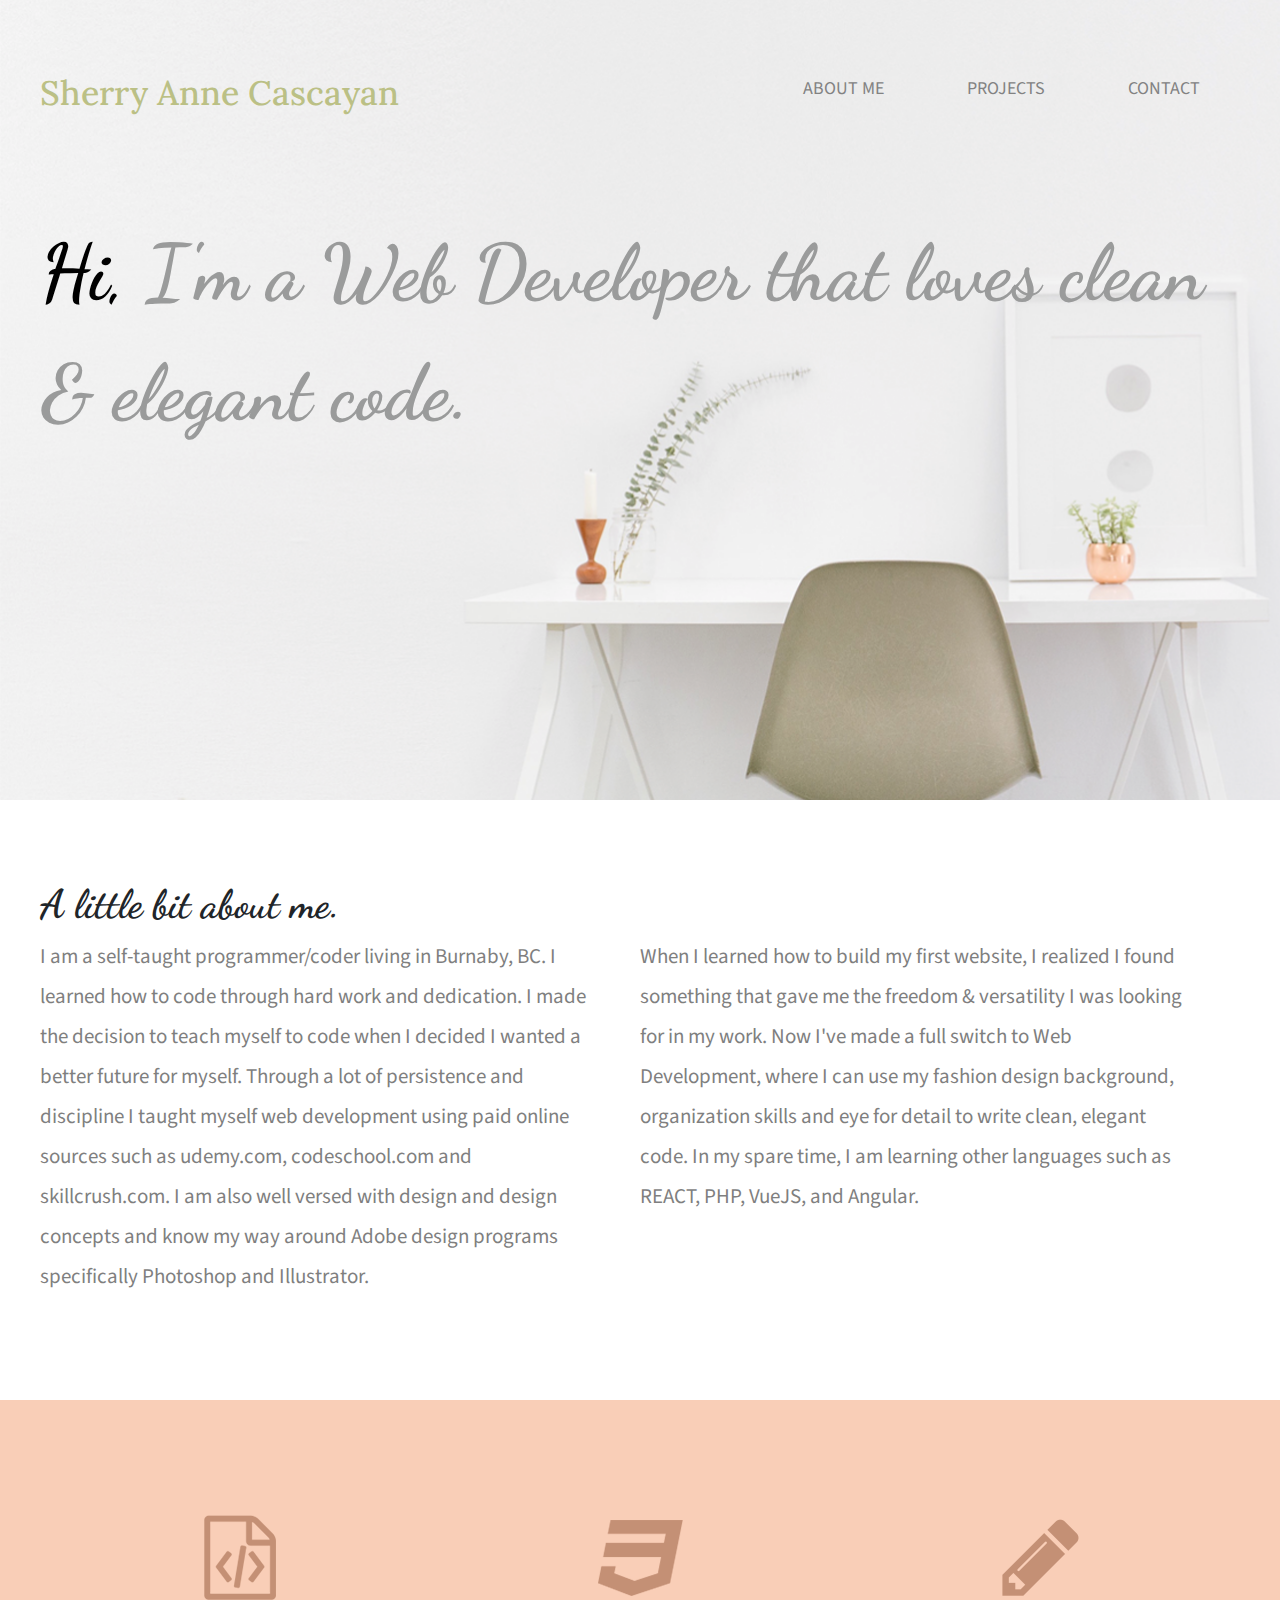
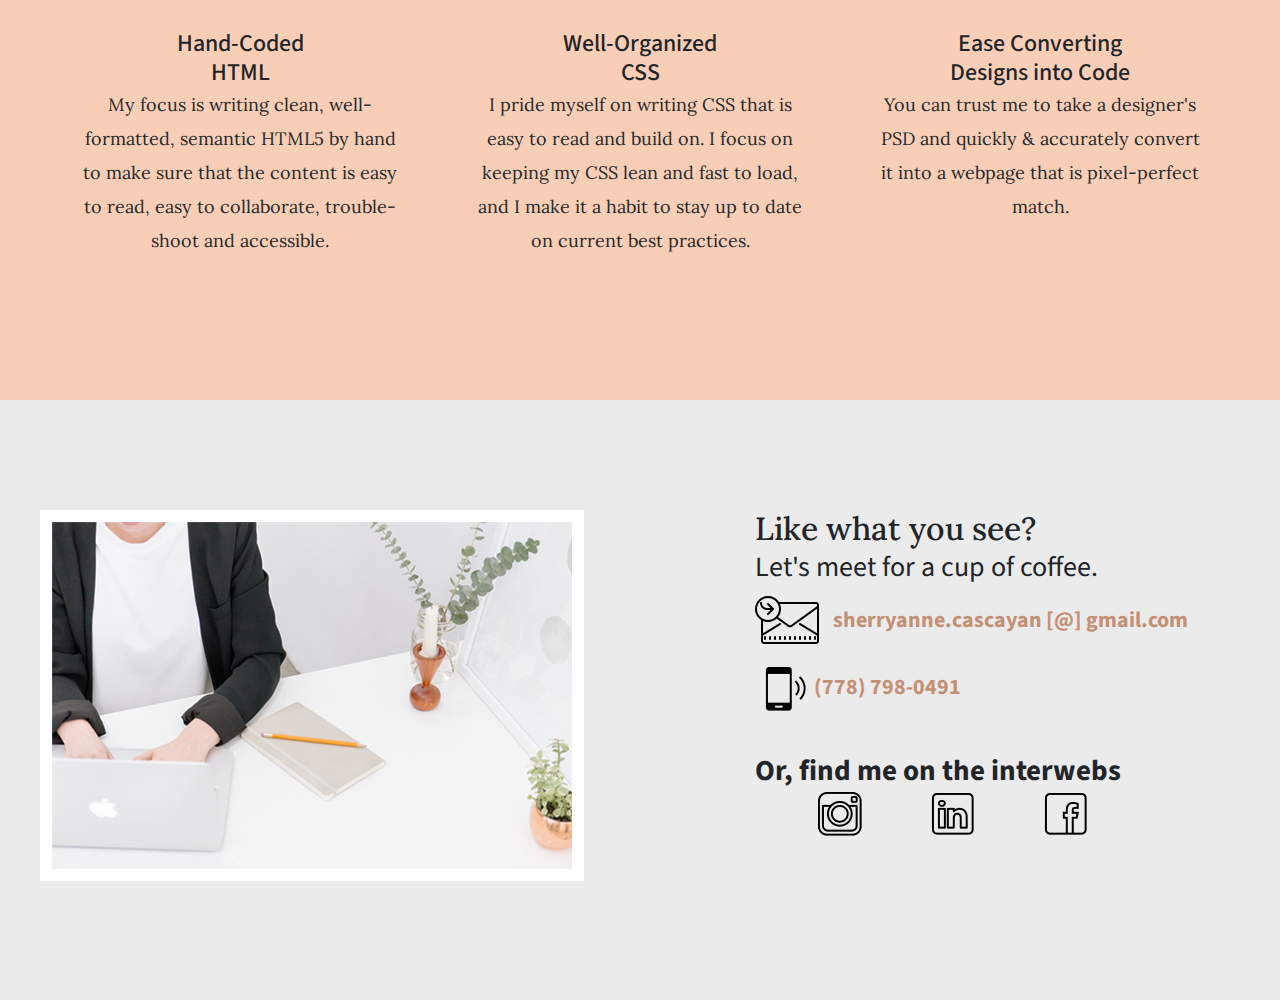
<file: index.html>
<!doctype html>
<html lang="en">
    <head>
        <title>Sherry Anne Cascayan | Web Developer</title>
        <link rel="stylesheet" type="text/css" href="https://stackpath.bootstrapcdn.com/bootstrap/4.1.3/css/bootstrap.min.css">
        <link rel="stylesheet" href="css/normalize.css">
        <link rel="stylesheet" href="css/main.css">
        <link href='https://fonts.googleapis.com/css?family=Source+Sans+Pro:400,700' rel='stylesheet' type='text/css'>
        <link href="https://fonts.googleapis.com/css?family=Pacifico" rel="stylesheet">
        <link href="https://fonts.googleapis.com/css?family=Dancing+Script:400,700" rel="stylesheet">
    </head>
    <body>

<!---HEADER STARTS HERE -->
    	<header>                
    		<div class="full-width">
    			<div class="half-width">
                    <h1>Sherry Anne Cascayan</h1>
                </div>
                <div class="half-width">
                    <nav>
                        <ul>
                            <li><a href="#about"> About Me </a></li>
                            <li><a href="projects.html"> Projects </a></li>
                            <li><a href="#contact"> Contact </a></li>
                        </ul>                
                    </nav>
                </div>
                <h2>
                    <span>Hi, </span>
                    I'm a Web Developer that loves clean & elegant code.
                </h2>
    		</div>
    	</header>
<!---HEADER ENDS HERE -->

<!---MAIN STARTS HERE -->
    	<main>

<!--ABOUT SECTION STARTS HERE -->
    		<section id="about">
                <link href="https://fonts.googleapis.com/css?family=Lora:400,700" rel="stylesheet">
    			<div class="full-width">
                    <h2> A little bit about me. </h2>
    				<div class="half-width">
                        <p>
                            I am a self-taught programmer/coder living in Burnaby, BC. I learned how to code through hard work and dedication. I made the decision to teach myself to code when I decided I wanted a better future for myself. Through a lot of persistence and discipline I taught myself web development using paid online sources such as udemy.com, codeschool.com and skillcrush.com. I am also well versed with design and design concepts and know my way around Adobe design programs specifically Photoshop and Illustrator.
                        </p>
    				</div>
    				<div class="half-width">
                        <p>
                             When I learned how to build my first website, I realized I found something that gave me the freedom & versatility I was looking for in my work. Now I've made a full switch to Web Development, where I can use my fashion design background, organization skills and eye for detail to write clean, elegant code. In my spare time, I am learning other languages such as REACT, PHP, VueJS, and Angular.
                        </p>
    				</div>
    			</div>
    		</section>
<!--ABOUT SECTION ENDS HERE -->

<!--WORK SECTION STARTS HERE -->
    		<section id="work">
    			<div class="full-width">
    				<div class="third-width">
                        <img src="img/icon-html.png" alt="HTML icon">
                        <h3> Hand-Coded HTML</h3>
                        <p> My focus is writing clean, well-formatted, semantic HTML5 by hand to make sure that the content is easy to read, easy to collaborate, trouble-shoot and accessible.
                        </p>
    				</div>
    				<div class="third-width">
                        <img src="img/icon-css.png" alt="CSS icon">
                        <h3> Well-Organized CSS </h3>
                        <p> I pride myself on writing CSS that is easy to read and build on. I focus on keeping my CSS lean and fast to load, and I make it a habit to stay up to date on current best practices.
                        </p>
    				</div>
    				<div class="third-width">
                        <img src="img/icon-pencil.png" alt="Pencil icon">
                        <h3> Ease Converting Designs into Code </h3>
                        <p> You can trust me to take a designer's PSD and quickly & accurately convert it into a webpage that is pixel-perfect match.
                        </p>
    				</div>
    			</div>
    		</section>
<!--WORK SECTION ENDS HERE -->

<!--FOOTER STARTS HERE -->    		
    		<footer id="contact">
    			<div class="full-width">
    				<div class="half-width">
                        <img src="img/contact.png" alt="contact" id="contact-img" />
    				</div>
    				<div class="half-width">
                        <div id="contact-info">
                        	<div class="divider">
	                        	<h2> Like what you see? </h2>
	                        </div>
	                        <h3 id="email-header"> Let's meet for a cup of coffee. </h3>
	                            <a href="sherryanne.cascayan@gmail.com" target="_blank">
	                            <img src="img/icons8-new-post-64.png" alt="Envelope icon" id="envelope"> sherryanne.cascayan [@] gmail.com
	                            </a>
	                            <p id="phone-number" >
	                            	<img src="img/icons8-phonelink-ring-filled-50.png" alt="linkedin icon"> (778) 798-0491</p>
	                        <h3 id="socialmedia-header"> Or, find me on the interwebs</h3>
	                            <ul>
	                                <li>
	                                    <a href="https://www.instagram.com/sherryanne401/" target="_blank">
	                                    <img src="img/icons8-instagram-old-50.png" alt="instagram icon"></a>
	                                </li>
	                                <li>
	                                    <a href="https://www.linkedin.com/in/sherry-anne-cascayan-8512616b?trk=nav_responsive_tab_profile" target="_blank"><img src="img/icons8-linkedin-50.png" alt="linkedin icon"></a>
	                                </li>
	                                <li>
	                                    <a href="https://www.facebook.com/sherryanne401/?ref=aymt_homepage_panel" target="_blank">
	                                    <img src="img/icons8-facebook-50.png" alt="Facebook Icon"></a>
	                                </li>
	                            </ul>
                        </div>
                    </div>
    			</div>
    		</footer>
<!--FOOTER ENDS HERE -->

    	</main>
<!--MAIN ENDS HERE -->
    </body>
</html>
</file>
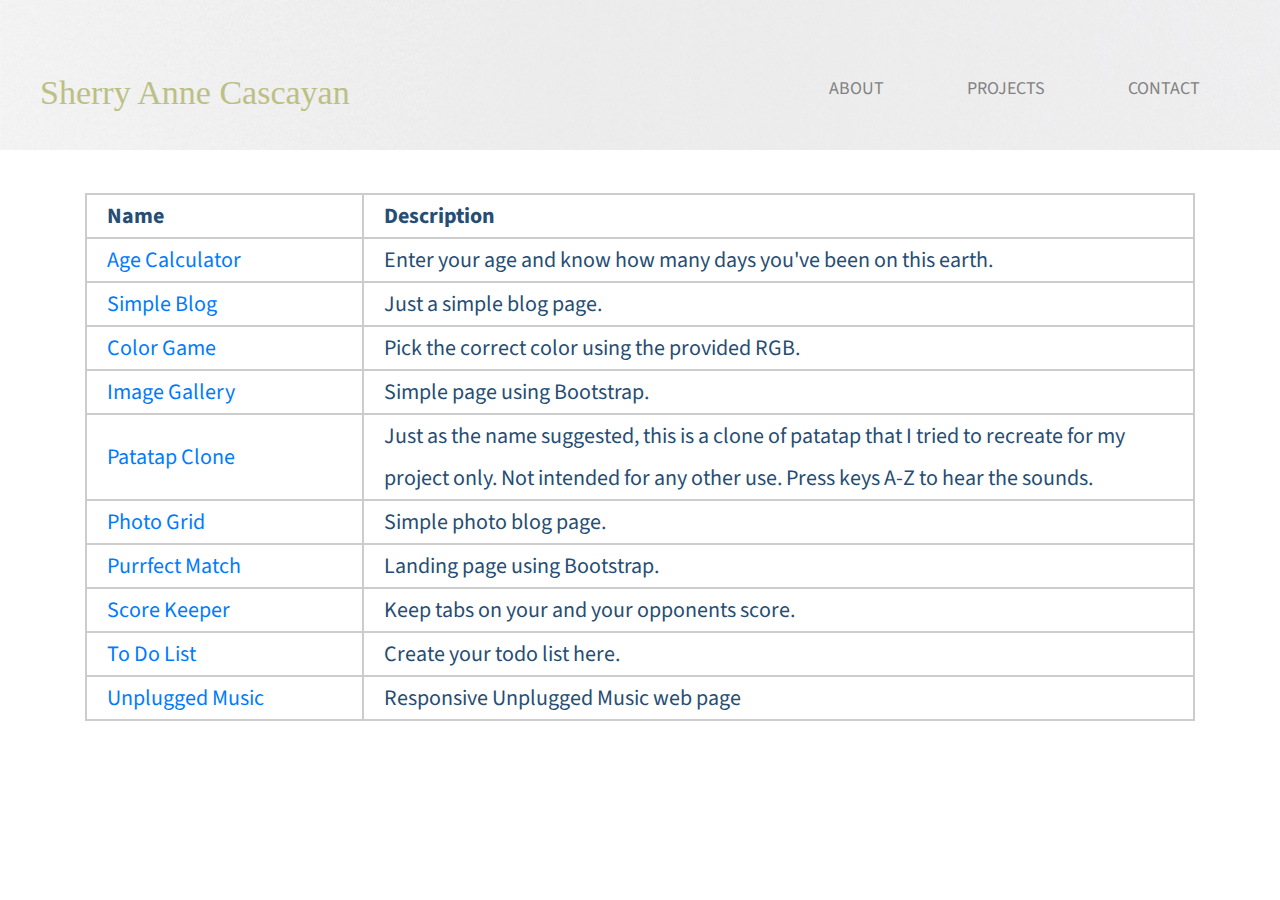
<file: projects.html>
<!--PROJECTS-->
<!doctype html>
<html lang="en">
	<head>
		<title>Projects</title>
		<link rel="stylesheet" type="text/css" href="https://stackpath.bootstrapcdn.com/bootstrap/4.1.3/css/bootstrap.min.css">
		<link rel="stylesheet" href="css/normalize.css">
        <link rel="stylesheet" href="css/projects.css">
        <link href='https://fonts.googleapis.com/css?family=Source+Sans+Pro:400,700' rel='stylesheet' type='text/css'>
        <link href="https://fonts.googleapis.com/css?family=Pacifico" rel="stylesheet">
        <link href="https://fonts.googleapis.com/css?family=Dancing+Script:400,700" rel="stylesheet">
	</head>

	<body>
		<header>
			<div class="full-width">
    			<div class="half-width">
                    <h1><a style="color: #bbc085; text-decoration: none" href="index.html">Sherry Anne Cascayan</a></h1>
                </div>
                <div class="half-width">
                    <nav>
                        <ul>
                            <li><a href="index.html/../#about"> About </a></li>
                            <li><a href="projects.html"> Projects </a></li>
                            <li><a href="index.html/../#contact"> Contact </a></li>
                        </ul>                
                    </nav>
                </div>
		</header>
		
		<main>
			<div class="container">
				<!-- <ul class="projectLook">
					<li><a href="ageCalculator/ageCalculator.html">Age Calculator</a><p>Enter your age and know how many days you've been on this earth</p></li>
					<li><a href="blog/blog.html">Simple Blog</a></li>
					<li><a href="colorGame/colorGame.html">Color Game</a></li>
					<li><a href="imgGallery/imageGallery.html">Image Gallery</a></li>
					<li><a href="patatapCloneProject/circles.html">Patatap Clone | Use keys: A-Z</a></li>
					<li><a href="photoGrid/photoGrid.html">Photo Grid</a></li>
					<li><a href="purrfectMatch/purrfectMatch.html">Purrfect Match</a></li>
					<li><a href="scoreKeeper/scoreKeeper.html">Score Keeper</a></li>
					<li><a href="toDoList/index.html">To Do List</a></li>
					<li><a href="UnpluggedMusic/index.html">Unplugged Music</a></li>
				</ul> -->
				<table style="width: 100%; border: 2.5px solid #cccccc; color: #264d73; font-size: 22px; line-height: 42px">
					<tr style="border: 2.5px solid #cccccc; color: #264d73; font-size: 22px; line-height: 42px">
						<th style="width: 25%; padding-left: 20px; padding-right: 10px; border: 2.5px solid #cccccc">Name</th>
						<th style="width: 75%; padding-left: 20px; padding-right: 10px; border: 2.5px solid #cccccc">Description</th>
					</tr>
					<tr style="border: 2.5px solid #cccccc; color: #264d73; font-size: 22px; line-height: 42px">
						<td style="padding-left: 20px; padding-right: 10px; border: 2.5px solid #cccccc"><a href="ageCalculator/ageCalculator.html">Age Calculator</a></td>
						<td style="padding-left: 20px; padding-right: 10px; border: 2.5px solid #cccccc">Enter your age and know how many days you've been on this earth.</td>
					</tr>
					<tr style="border: 2.5px solid #cccccc; color: #264d73; font-size: 22px; line-height: 42px">
						<td style="padding-left: 20px; padding-right: 10px; border: 2.5px solid #cccccc"><a href="blog/blog.html">Simple Blog</a></td>
						<td style="padding-left: 20px; padding-right: 10px; border: 2.5px solid #cccccc">Just a simple blog page.</td>
					</tr>
					<tr style="border: 2.5px solid #cccccc; color: #264d73; font-size: 22px; line-height: 42px">
						<td style="padding-left: 20px; padding-right: 10px; border: 2.5px solid #cccccc"><a href="colorGame/colorGame.html">Color Game</a></td>
						<td style="padding-left: 20px; padding-right: 10px; border: 2.5px solid #cccccc">Pick the correct color using the provided RGB.</td>
					</tr>
					<tr style="border: 2.5px solid #cccccc; color: #264d73; font-size: 22px; line-height: 42px">
						<td style="padding-left: 20px; padding-right: 10px; border: 2.5px solid #cccccc"><a href="imgGallery/imageGallery.html">Image Gallery</a></td>
						<td style="padding-left: 20px; padding-right: 10px; border: 2.5px solid #cccccc">Simple page using Bootstrap.</td>
					</tr>
					<tr style="border: 2.5px solid #cccccc; color: #264d73; font-size: 22px; line-height: 42px">
						<td style="padding-left: 20px; padding-right: 10px; border: 2.5px solid #cccccc"><a href="patatapCloneProject/circles.html">Patatap Clone</a></td>
						<td style="padding-left: 20px; padding-right: 10px; border: 2.5px solid #cccccc">Just as the name suggested, this is a clone of patatap that I tried to recreate for my project only. Not intended for any other use. Press keys A-Z to hear the sounds.</td>
					</tr>
					<tr style="border: 2.5px solid #cccccc; color: #264d73; font-size: 22px; line-height: 42px">
						<td style="padding-left: 20px; padding-right: 10px; border: 2.5px solid #cccccc"><a href="photoGrid/photoGrid.html">Photo Grid</a></td>
						<td style="padding-left: 20px; padding-right: 10px; border: 2.5px solid #cccccc">Simple photo blog page.</td>
					</tr>
					<tr style="border: 2.5px solid #cccccc; color: #264d73; font-size: 22px; line-height: 42px">
						<td style="padding-left: 20px; padding-right: 10px; border: 2.5px solid #cccccc"><a href="purrfectMatch/purrfectMatch.html">Purrfect Match</a></td>
						<td style="padding-left: 20px; padding-right: 10px; border: 2.5px solid #cccccc">Landing page using Bootstrap.</td>
					</tr>
					<tr style="border: 2.5px solid #cccccc; color: #264d73; font-size: 22px; line-height: 42px">
						<td style="padding-left: 20px; padding-right: 10px; border: 2.5px solid #cccccc"><a href="scoreKeeper/scoreKeeper.html">Score Keeper</a></td>
						<td style="padding-left: 20px; padding-right: 10px; border: 2.5px solid #cccccc">Keep tabs on your and your opponents score.</td>
					</tr>
					<tr style="border: 2.5px solid #cccccc; color: #264d73; font-size: 22px; line-height: 42px">
						<td style="padding-left: 20px; padding-right: 10px; border: 2.5px solid #cccccc"><a href="toDoList/index.html">To Do List</a></td>
						<td style="padding-left: 20px; padding-right: 10px; border: 2.5px solid #cccccc">Create your todo list here.</td>
					</tr>
					<tr style="border: 2.5px solid #cccccc; color: #264d73; font-size: 22px; line-height: 42px">
						<td style="padding-left: 20px; padding-right: 10px; border: 2.5px solid #cccccc"><a href="UnpluggedMusic/index.html">Unplugged Music</a></td>
						<td style="padding-left: 20px; padding-right: 10px; border: 2.5px solid #cccccc">Responsive Unplugged Music web page</td>
					</tr>
				</table>
			</div>			
		</main>

		<aside>
			
		</aside>
		<footer>
			
		</footer>

	</body>
</html>
</file>
<file: css/main.css>
/***** BASE STYLES *****/
body{
	font-family: 'Source Sans Pro', sans-serif;
}

/*******other fonts code******/
/*******'Pacifico', cursive;**********/

/*****fixed heights for About, Work, and Contact section *****/
#about {
    height: 600px;
}
 
#work {
    height: 600px;
}
 
#contact {
    height: 600px;
}

/***Grid***/
.full-width {
    width: 1200px;
    margin: 0 auto;
}
.half-width {
	width: 600px;
	float: left;
}
.third-width {
	width: 400px;
	float: left;
}

/***********HEADER SECTION*************/
header {
	height: 800px;
    background: url(../img/hero.png) no-repeat;
    background-size: cover;
}
header h1 { 
    padding: 50px 0;
    font-family: 'Lora', serif; 
    font-size: 34px;
    color: #bbc085;
}
nav {
    float: right; 
    padding: 75px 40px;
}
nav ul li{
    display: inline-block;
}
nav ul li a {
    text-transform: uppercase;
    text-decoration: none;
    font-size: 18px;
    color: #828282;
    padding-left: 80px; 
}
header h2 {
    width: 1192px;
    clear: both;
    font-family: 'Dancing Script', cursive;
    font-weight: bolder;
    font-size: 78px; 
    line-height: 120px; 
    color: #9a9b9b;
    padding: 20px 0;
}
header h2 span {
    color: black;
}

/********ABOUT SECTION********/
#about .full-width {
    padding: 80px 0;
}
#about h2 {
    font-family: 'Dancing Script', cursive;
    font-size: 40px;
    font-weight: bold;
}
 
#about p {
    font-size: 21px;
    color: #7f7f7f;
    line-height: 40px;
    padding-right: 50px;
}

/*********WORK SECTION***********/
#work {
	background-color: #f9ceb7;
	text-align: center;
}
#work .full-width {
    padding: 115px 0;
}
 
#work img {
    padding-bottom: 30px;
}
#work h3 {
    font-size: 24px;
    width: 190px;
    margin: 0 auto;
    line-height: 622px 1596px;
}
 
#work p {
    font-family: 'Lora', serif;
    font-size: 18px;
    line-height: 34px;
    color: #262a2b;
    padding: 0 35px;
}

/*************CONTACT SECTION***************/
.divider {
    padding-bottom: 25px;
}
#contact {
	background-color: #ebebeb;
}
#contact .full-width {
    padding: 110px 0;
}
#contact-img {
    border: 12px solid #ffffff;
}
#contact h2, #email-header, #socialmedia-header, #contact ul {
    padding-left: 115px;
}
#envelope {
    padding: 0 10px 0 115px;
}
#contact h2 {
    font-family: 'Lora', serif;
    font-size: 32px; 
}
#email-header{
    font-size: 28px;
    font-weight: normal;
    margin: -30px 0 5px 0;
}
#socialmedia-header {
    font-weight: bold;
    font-size: 29px;
    margin: 40px 0 0 0;
}
#contact a {
    text-decoration: none; 
    color: #c49075;
    font-weight: bold;
    font-size: 22px; 
}
#phone-number{
	margin: 10px 0 0 120px;
	font-size: 22px;
	font-weight: bold;
	color: #c49075;
}
#contact ul {
    list-style: none;
}
#contact ul li {
     display: inline-block;
}
#contact ul img {
    padding-left: 60px;
}


/************Responsive Design/Media*************/

/******min-width:375px;******/
@media screen and (min-width: 375px;) {
    body {
        display: flex;
        flex-wrap: wrap;
    }
}
</file>
<file: css/projects.css>
/***** BASE STYLES *****/
body{
    font-family: 'Source Sans Pro', sans-serif;
}

/*******other fonts code******/
/*******'Pacifico', cursive;**********/

/*****fixed heights for About, Work, and Contact section *****/
#about {
    height: 600px;
}
 
#work {
    height: 600px;
}
 
#contact {
    height: 600px;
}

/***Grid***/
.full-width {
    width: 1200px;
    margin: 0 auto;
}
.half-width {
    width: 600px;
    float: left;
}
.third-width {
    width: 400px;
    float: left;
}

/***********HEADER SECTION*************/
header {
    height: 150px;
    background: url(../img/hero.png) no-repeat;
    background-size: cover;
}
header h1 { 
    padding: 50px 0;
    font-family: 'Lora', serif; 
    font-size: 34px;
    color: #bbc085;
}
nav {
    float: right; 
    padding: 75px 40px;
}
nav ul li{
    display: inline-block;
}
nav ul li a {
    text-transform: uppercase;
    text-decoration: none;
    font-size: 18px;
    color: #828282;
    padding-left: 80px; 
}
header h2 {
    width: 1192px;
    clear: both;
    font-family: 'Dancing Script', cursive;
    font-weight: bolder;
    font-size: 78px; 
    line-height: 120px; 
    color: #9a9b9b;
    padding: 20px 0;
}
header h2 span {
    color: black;
}

/********MAIN**********/
/*.container {
    text-align: center;
}*/

/*table, th, tr, td {
    border: 2.5px solid #cccccc;
    color: #264d73;
    font-size: 22px;
    line-height: 42px;
}*/

/*th, td {
    padding-left: 20px;
    padding-right: 10px;
}
*/
/************Responsive Design/Media*************/

/******min-width:375px;******/
@media screen and (min-width: 375px;) {
    body {
        display: flex;
        flex-wrap: wrap;
    }
}
</file>
